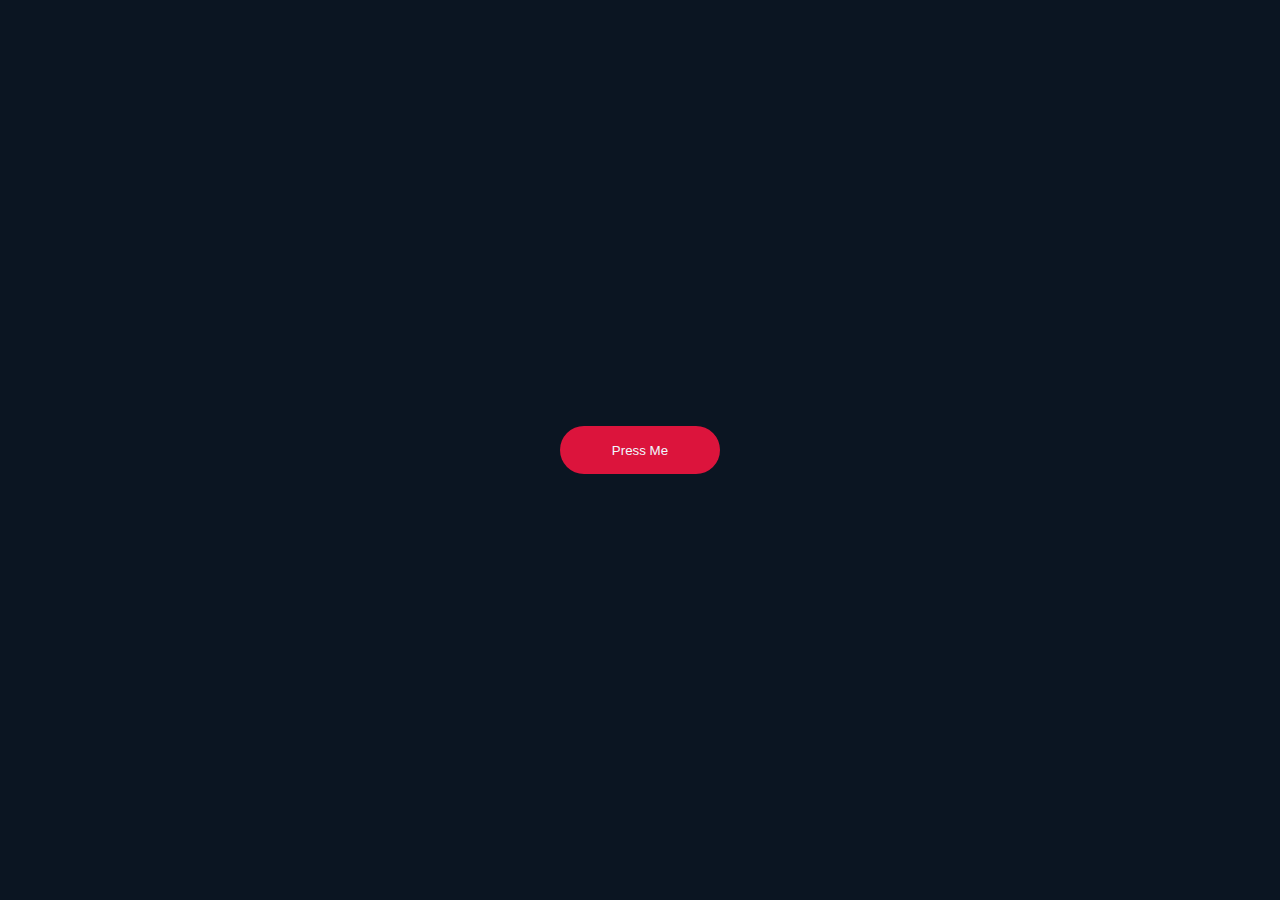
<file: index.html>
<!DOCTYPE html>
<html lang="en">
<head>
    <meta charset="UTF-8">
    <meta name="viewport" content="width=device-width, initial-scale=1.0">
    <link rel="stylesheet" href="style.css">
    <title>For Dhea</title>
</head>
<body>
    <div class="heart-button">
        <button id='button' type='button'><p>Press Me</p></button>
    </div>

    <script src="main.js"></script>
</body>
</html>
</file>
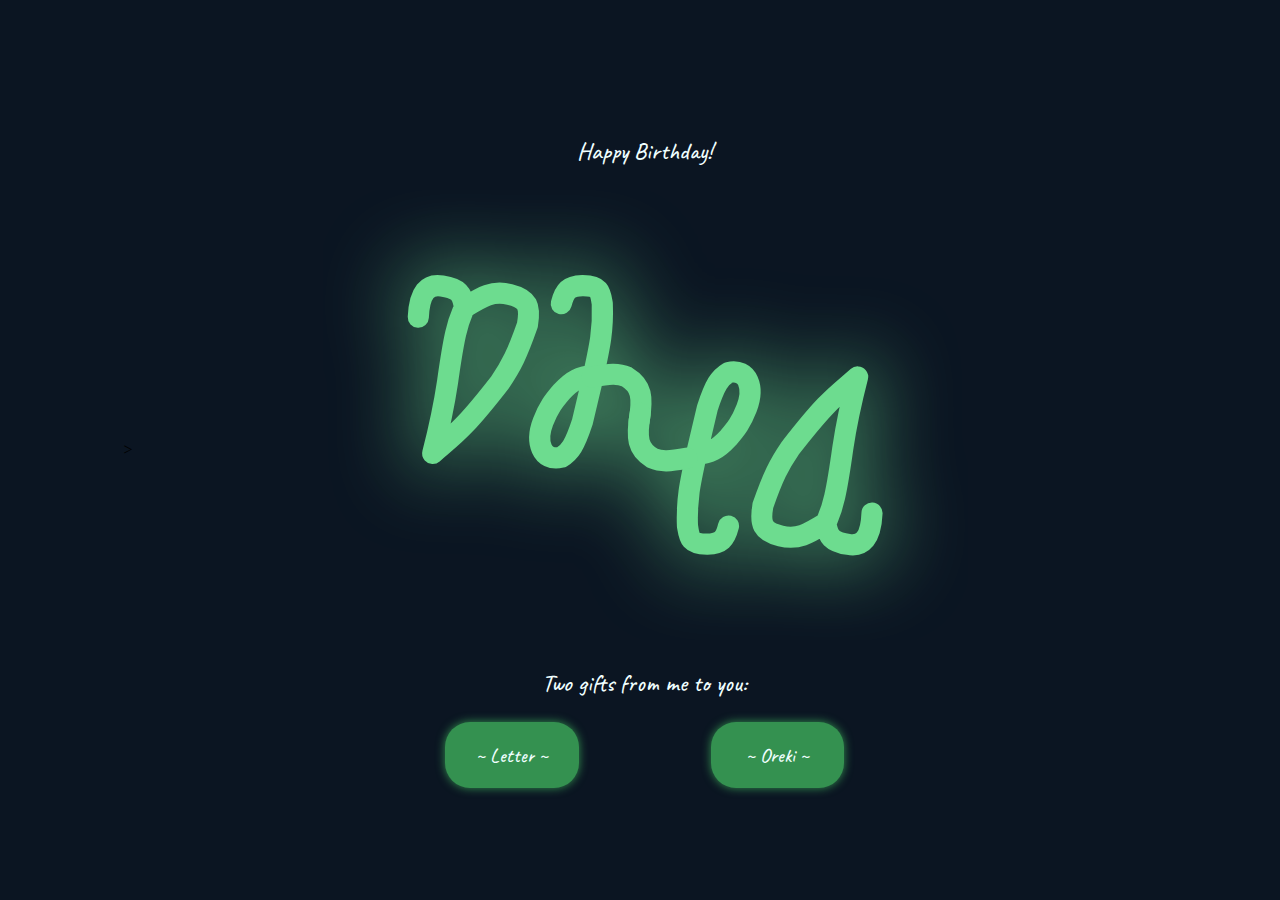
<file: main.html>
<!DOCTYPE html>
<html lang="en">
<head>
    <meta charset="UTF-8">
    <meta name="viewport" content="width=device-width, initial-scale=1.0">
    <link rel="stylesheet" href="main.css">
    <link rel="preconnect" href="https://fonts.googleapis.com">
    <link rel="preconnect" href="https://fonts.gstatic.com" crossorigin>
    <link href="https://fonts.googleapis.com/css2?family=Caveat:wght@400..700&display=swap" rel="stylesheet">>
    <title>For Dhea</title>
</head>
<body>
    <div id="container">
        <div>
            <p id="birthday">Happy Birthday!<p>
        </div>
        <div id="ambigram" style="text-align:center;">
            <svg id="dhea" xmlns="http://www.w3.org/2000/svg" width="762" height="532" viewBox="0 0 762 532" fill="none">
                <g filter="url(#filter0_d_0_1)">
                <path d="M282 134.5C285.951 118.919 290.766 113.397 307 113C328.021 112.78 328.37 120.976 330.5 134.5C331.742 164.954 327.68 184.295 320 219M320 219L307 274C297.848 301.88 292.31 309.867 282 316C258.548 321.173 251.383 297.699 260.5 274C267.268 256.634 273.075 249.473 282 239C295.336 224.436 304.009 220.705 320 219Z" stroke="#6DDC8F" stroke-width="25" stroke-linecap="round" stroke-linejoin="round"/>
                <path d="M479.721 397.223C475.77 412.804 470.955 418.326 454.721 418.723C433.7 418.943 433.351 410.747 431.221 397.223C429.979 366.769 434.041 347.428 441.721 312.723M441.721 312.723L454.721 257.723C463.873 229.844 469.411 221.857 479.721 215.723C503.173 210.55 510.338 234.024 501.221 257.723C494.453 275.089 488.646 282.25 479.721 292.723C466.385 307.287 457.712 311.018 441.721 312.723Z" stroke="#6DDC8F" stroke-width="25" stroke-linecap="round" stroke-linejoin="round"/>
                <path d="M318.5 221C339.519 217.075 349.262 216.475 359.5 221C377.072 231.632 378.9 244.375 374 274" stroke="#6DDC8F" stroke-width="25" stroke-linecap="round" stroke-linejoin="round"/>
                <path d="M430.85 317C409.831 320.925 400.088 321.525 389.85 317C372.278 306.368 370.45 293.625 375.35 264" stroke="#6DDC8F" stroke-width="25" stroke-linecap="round" stroke-linejoin="round"/>
                <path d="M113 150.453C114.291 120.462 124.267 110.666 141 113.453C160.332 116.264 165.337 122.481 167.5 138.953M167.5 138.953C188.868 125.828 200.854 118.388 221 123.453C242.69 128.675 245.773 137.549 242 159.453C230.2 193.246 223.034 207.729 209.5 227.453C164.208 285.659 155.034 289.37 130 311.453C138.59 278.174 142.681 259.612 147.5 227.453C156.037 166.202 160.193 155.018 167.5 138.953Z" stroke="#6DDC8F" stroke-width="25" stroke-linecap="round" stroke-linejoin="round"/>
                <path d="M649.372 382C648.081 411.991 638.106 421.787 621.372 419C602.041 416.189 597.035 409.972 594.872 393.5M594.872 393.5C573.505 406.625 561.519 414.065 541.372 409C519.683 403.778 516.599 394.904 520.372 373C532.173 339.207 539.339 324.724 552.872 305C598.164 246.794 607.338 243.083 632.372 221C623.782 254.279 619.691 272.841 614.872 305C606.336 366.251 602.18 377.435 594.872 393.5Z" stroke="#6DDC8F" stroke-width="25" stroke-linecap="round" stroke-linejoin="round"/>
                </g>
                <defs>
                <filter id="filter0_d_0_1" x="0.499786" y="0.495667" width="761.373" height="531.447" filterUnits="userSpaceOnUse" color-interpolation-filters="sRGB">
                <feFlood flood-opacity="0" result="BackgroundImageFix"/>
                <feColorMatrix in="SourceAlpha" type="matrix" values="0 0 0 0 0 0 0 0 0 0 0 0 0 0 0 0 0 0 127 0" result="hardAlpha"/>
                <feOffset/>
                <feGaussianBlur stdDeviation="50"/>
                <feColorMatrix type="matrix" values="0 0 0 0 0.427451 0 0 0 0 0.862745 0 0 0 0 0.560784 0 0 0 1 0"/>
                <feBlend mode="normal" in2="BackgroundImageFix" result="effect1_dropShadow_0_1"/>
                <feBlend mode="normal" in="SourceGraphic" in2="effect1_dropShadow_0_1" result="shape"/>
                </filter>
                </defs>
                </svg>
        </div>
        <div>
            <p>Two gifts from me to you:</p>
        </div>
        <button id='poem' type="button">
            <p>~ Letter ~</p>
        </button>
        <button id='oreki' type="button">
            <p>~ Oreki ~</p>
        </button>
    </div>

    <script src="button.js"></script>
</body>
</html>
</file>
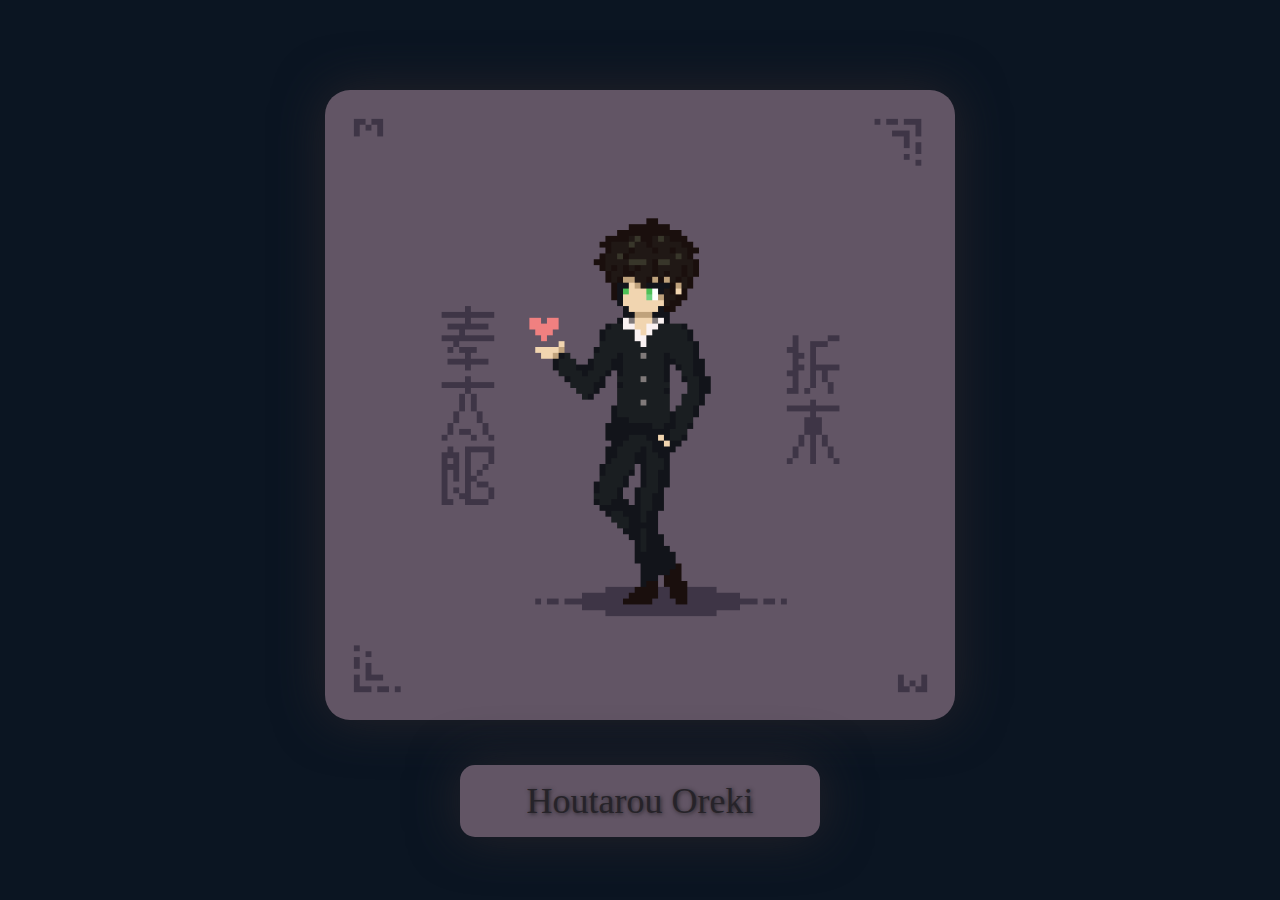
<file: oreki.html>
<!DOCTYPE html>
<html lang="en">
<head>
    <meta charset="UTF-8">
    <meta name="viewport" content="width=device-width, initial-scale=1.0">
    <link rel="stylesheet" href="oreki.css">
    <title>Oreki Houtarou</title>
</head>
<body>
    <div id="main">
        <div id="oreki-container">
            <img class='oreki' src="Houtarou Oreki.png">
        </div>
        <p>Houtarou Oreki</p>
    </div>
</body>
</html>
</file>
<file: style.css>
body {
    margin: 0;
    height: 100vh;
    display: flex;
    align-items: center;
    justify-content: center;
    background-color: #0b1522;
}

.heart-button {
    height: 3em;
    width: 10em;
    display: flex;
    align-items: center;
    justify-content: center;
    position: relative;
    transition-duration: 0.2s;
}

button {
    height: inherit;
    width: inherit;
    background: transparent;
    transition-duration: 0.2s;
    border: none;
}

button p {
    position: relative;
    z-index: 1;
}

button:hover {
    cursor: pointer;
}

.heart-button:hover button::before {
    transform: rotate(45deg) translate(2em, -1.05em);
    box-shadow: -10px 0px 90px crimson;
}

.heart-button:hover button::after {
    transform: rotate(-45deg) translate(-2em, -1.05em);
    box-shadow: -10px 0px 90px crimson;
}

.heart-button:hover button p {
    opacity: 0;
}

.heart-button button::before, .heart-button button::after {
    content: '';
    position: absolute;
    top:0;
    height: inherit;
    width: 50%;
    background: crimson;
    transition-duration: 0.6s;
    z-index: 0;
}

.heart-button button::before {
    left: 0;
    border-radius: 25px 0px 0px 25px;
}

.heart-button button::after {
    right: 0;
    border-radius: 0px 25px 25px 0px;
}

p {
    color: aliceblue;
}
</file>
<file: main.css>
body {
    margin: 0;
    height: 100vh;
    background: #0b1522;
    display: flex;
    align-items: center;
    justify-content: center;
}

div p {
    color: azure;
    font: 500 1.5em 'Caveat', cursive;
}

#container {
    text-align: center;
    justify-content: center;
}

#dhea {
    width: 80vw;
    height: 50vh;
    stroke-dasharray: 470;
    animation: 2.5s fillSvg ease-in-out;
}

@keyframes fillSvg {
    0% {
        stroke-dashoffset: 470;
    }
    100% {
        stroke-dashoffset: 0;
    }
}

button {
    border: none;
    cursor: pointer;
    margin-right: 5vw;
    margin-left: 5vw;
    background-color: #349150;
    width: 10em;
    height: 5em;
    border-radius: 25px;
    box-shadow: 0px 0px 10px #349150;
    transition-duration: 0.6s;
}

button:hover {
    box-shadow: 0px 0px 25px #349150;
    width: 15em;
}
</file>
<file: oreki.css>
body {
    background-color: #0b1522;
}

* {
    margin: 0;
    padding: 0;
    font: 500 1.5rem 'Caveat', cursive;
    text-shadow: 1px 1px 4px;
}

#main {
    display: flex;
    align-items: center;
    justify-content: center;
    flex-direction: column;
}

p {
    margin-top: 5vh;
    color: #262329;
    background-color: #625565;
    width: 15rem;
    height: 8vh;
    border-radius: 15px;
    display: flex;
    align-items: center;
    justify-content: center;
    box-shadow: 0px 0px 50px #262329;
}

.oreki {
    height: 65vh;
}

#oreki-container {
    margin-top: 10vh;
    height: 70vh;
    width: 70vh;
    display: flex;
    align-items: center;
    justify-content: center;
    flex-direction: column;
    background-color: #625565;
    border-radius: 25px;
    box-shadow: 0px 0px 50px #262329;

}
</file>
